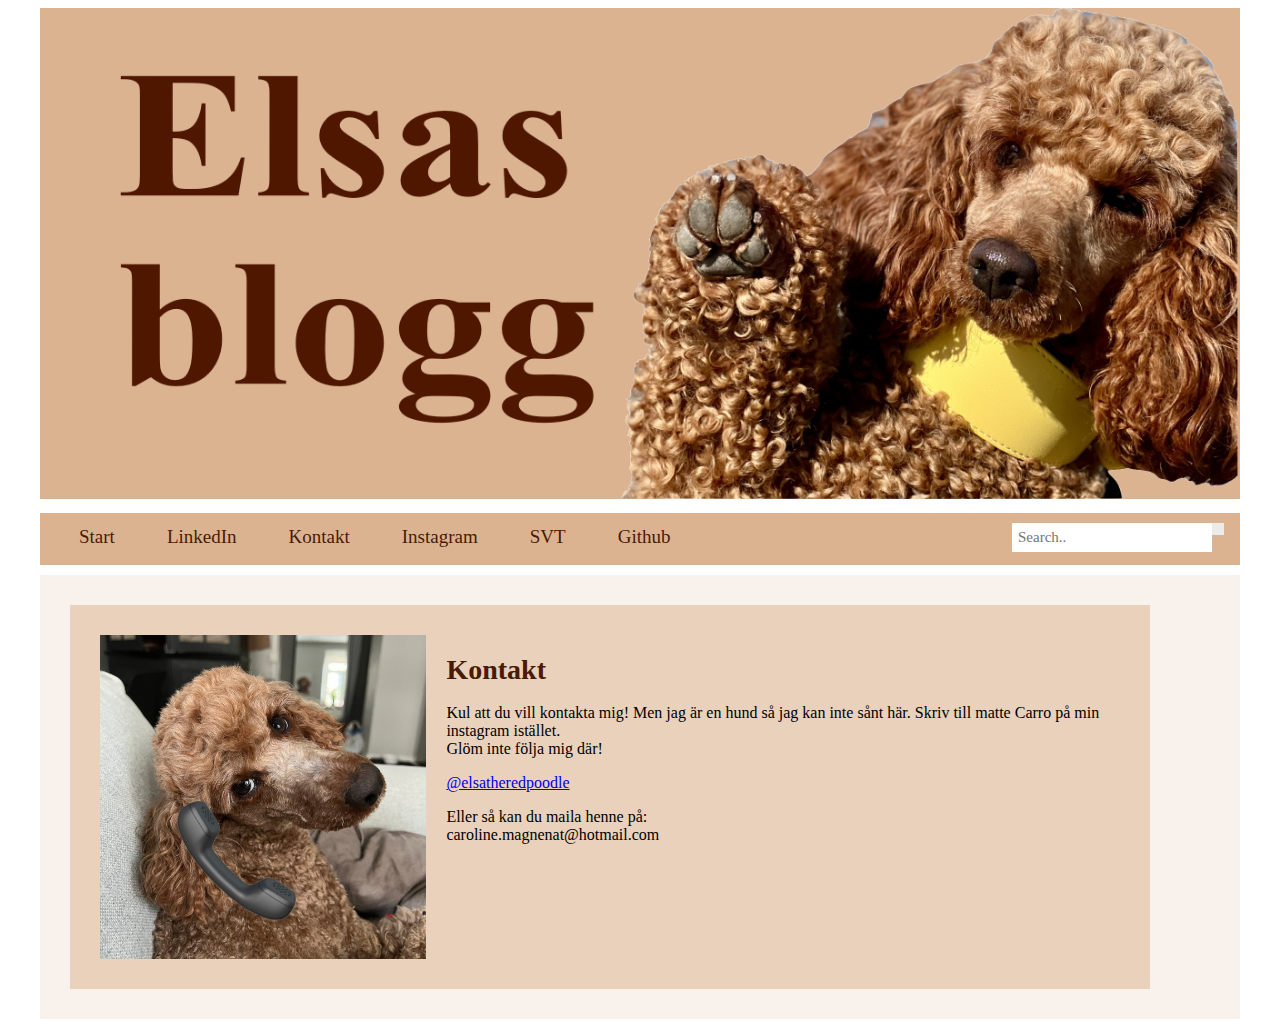
<file: contact.html>
<!DOCTYPE html>
<html lang="en">
<head>
    <link rel="icon" type="image/x-icon" href="favicon.ico">
    <title>Elsas Blogg</title>
    <link rel="stylesheet" href="style.css">
    <link rel="stylesheet" href="https://cdnjs.cloudflare.com/ajax/libs/font-awesome/6.4.2/css/all.min.css" integrity="sha512-z3gLpd7yknf1YoNbCzqRKc4qyor8gaKU1qmn+CShxbuBusANI9QpRohGBreCFkKxLhei6S9CQXFEbbKuqLg0DA==" crossorigin="anonymous" referrerpolicy="no-referrer" />
</head>
<body>
    <div class="wrapper">
        <div id="header">
            <img id="header-pic" src="slice1.jpg">
        </div>
        <nav class="top-nav">
            <a href="index.html" class="left">
                <i class="fa-solid fa-house fa-lg" style="color: #7c2a00;"></i>
                <div class="nav-text-mobile">Start</div>
            </a>
            <a href="https://www.linkedin.com" target="_blank">
                <i class="fa-brands fa-linkedin fa-lg " style="color: #7c2a00;"></i>
                <div class="nav-text-mobile">LinkedIn</div>
            </a>
            <a href="contact.html">
                <i class="fa-regular fa-address-book fa-lg " style="color: #7c2a00;"></i>
                <div class="nav-text-mobile">Kontakt</div>
            </a>
            <a href="https://www.instagram.com/elsatheredpoodle/" target="_blank">
                <i class="fa-brands fa-instagram fa-lg " style="color: #7c2a00;"></i>
                <div class="nav-text-mobile">Instagram</div>
            </a>
            <a href="https://www.svtplay.se/hunddagiset" target="_blank">
                <i class="fa-solid fa-play fa-lg " style="color: #7c2a00;"></i>
                <div class="nav-text-mobile">SVT</div>
            </a>
            <a href="https://github.com/CarolineMagnenat" target="_blank">
                <i class="fa-brands fa-github fa-lg " style="color: #7c2a00;"></i>
                <div class="nav-text-mobile">Github</div>
            </a>

            <div class="search-container">
                <form action="/action_page.php">
                  <input type="text" placeholder="Search.." name="search">
                  <button type="submit"><i class="fa fa-search"></i></button>
                </form>
            </div>
        </nav>

        <div class="content">
            <div class="post-one">
                <img src="telefon.jpeg" id="contact-pic">
                <div>
                    <h1 id="h1">Kontakt</h1>
                    <p>
                        Kul att du vill kontakta mig! Men jag är en hund så jag kan inte sånt här. Skriv till matte Carro på min instagram istället.
                        <br>Glöm inte följa mig där!
                    </p>
                    <a href="https://www.instagram.com/elsatheredpoodle/">@elsatheredpoodle</a>
                    <p>
                        Eller så kan du maila henne på: <br> caroline.magnenat@hotmail.com
                    </p>
                </div>
            </div>
        </div>
    </div>
</body>
</file>
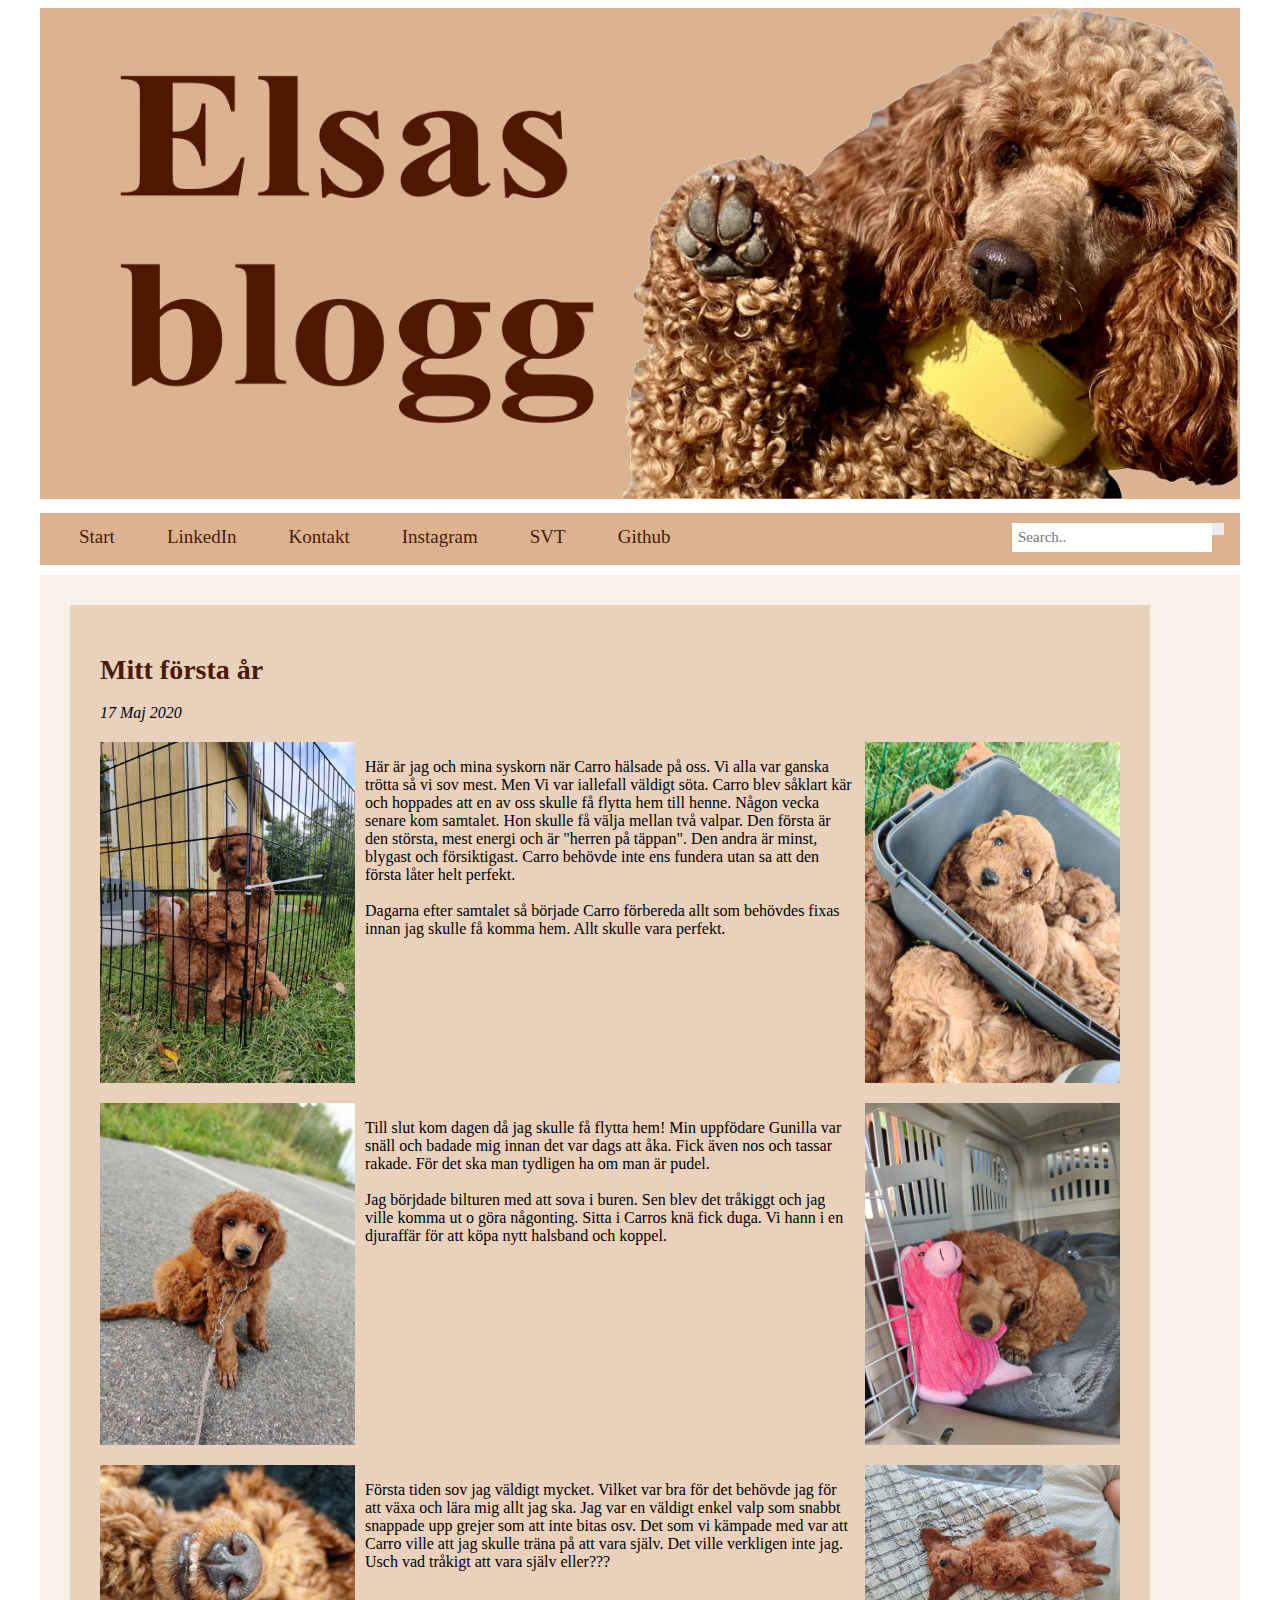
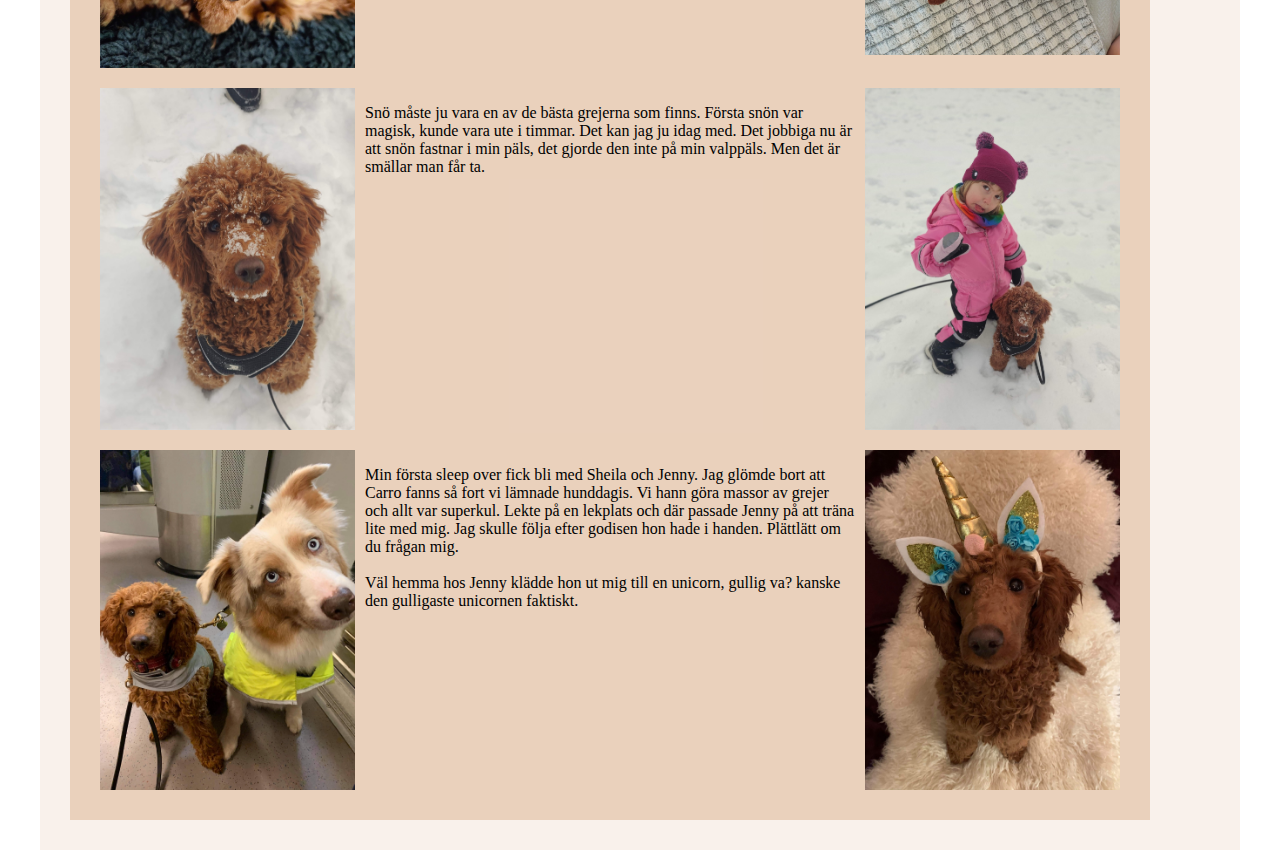
<file: elsa.html>
<!DOCTYPE html>
<html lang="en">
<head>
    <link rel="icon" type="image/x-icon" href="favicon.ico">
    <title>Elsas Blogg</title>
    <link rel="stylesheet" href="style.css">
    <link rel="stylesheet" href="https://cdnjs.cloudflare.com/ajax/libs/font-awesome/6.4.2/css/all.min.css" integrity="sha512-z3gLpd7yknf1YoNbCzqRKc4qyor8gaKU1qmn+CShxbuBusANI9QpRohGBreCFkKxLhei6S9CQXFEbbKuqLg0DA==" crossorigin="anonymous" referrerpolicy="no-referrer" />
</head>
<body>
    <div class="wrapper">
        <div id="header">
            <img id="header-pic" src="slice1.jpg">
        </div>
        <nav class="top-nav">
            <a href="index.html" class="left">
                <i class="fa-solid fa-house fa-lg" style="color: #7c2a00;"></i>
                <div class="nav-text-mobile">Start</div>
            </a>
            <a href="https://www.linkedin.com" target="_blank">
                <i class="fa-brands fa-linkedin fa-lg " style="color: #7c2a00;"></i>
                <div class="nav-text-mobile">LinkedIn</div>
            </a>
            <a href="contact.html">
                <i class="fa-regular fa-address-book fa-lg " style="color: #7c2a00;"></i>
                <div class="nav-text-mobile">Kontakt</div>
            </a>
            <a href="https://www.instagram.com/elsatheredpoodle/" target="_blank">
                <i class="fa-brands fa-instagram fa-lg " style="color: #7c2a00;"></i>
                <div class="nav-text-mobile">Instagram</div>
            </a>
            <a href="https://www.svtplay.se/hunddagiset" target="_blank">
                <i class="fa-solid fa-play fa-lg " style="color: #7c2a00;"></i>
                <div class="nav-text-mobile">SVT</div>
            </a>
            <a href="https://github.com/CarolineMagnenat" target="_blank">
                <i class="fa-brands fa-github fa-lg " style="color: #7c2a00;"></i>
                <div class="nav-text-mobile">Github</div>
            </a>

            <div class="search-container">
                <form action="/action_page.php">
                  <input type="text" placeholder="Search.." name="search">
                  <button type="submit"><i class="fa fa-search"></i></button>
                </form>
            </div>
        </nav>

        <div class="content">

            <div class="post-one">
                <div>
                    <h1 id="h1">Mitt första år</h1>
                    <em> 17 Maj 2020</em>
                    <div class="valpblogg">
                        <img src="valp.JPG">
                        
                        <p>
                            Här är jag och mina syskorn när Carro hälsade på oss. Vi alla var ganska trötta så vi sov mest. Men Vi var iallefall 
                            väldigt söta. Carro blev såklart kär och hoppades att en av oss skulle få flytta hem till henne. Någon vecka senare 
                            kom samtalet. Hon skulle få välja mellan två valpar. Den första är den största, mest energi och är "herren på täppan". 
                            Den andra är minst, blygast och försiktigast. Carro behövde inte ens fundera utan sa att den första låter helt perfekt.
                            <br><br> Dagarna efter samtalet så började Carro förbereda allt som behövdes fixas innan jag skulle få komma hem. Allt 
                            skulle vara perfekt. 
                        </p>
                        <img src="valpis.JPG">
                    </div>
                    <div class="valpblogg">
                        <img src="first.JPG">
                        <p>
                            Till slut kom dagen då jag skulle få flytta hem! Min uppfödare Gunilla var snäll och badade mig innan det var dags att 
                            åka. Fick även nos och tassar rakade. För det ska man tydligen ha om man är pudel. <br><br> Jag börjdade bilturen med 
                            att sova i buren. Sen blev det tråkiggt och jag ville komma ut o göra någonting. Sitta i Carros knä fick duga. Vi hann 
                            i en djuraffär för att köpa nytt halsband och koppel. 
                        </p>
                        <img src="first1.JPG">
                    </div>
                    <div class="valpblogg">
                        <img src="sov1.JPG">
                        <p>
                            Första tiden sov jag väldigt mycket. Vilket var bra för det behövde jag för att växa och lära mig allt jag ska. Jag var 
                            en väldigt enkel valp som snabbt snappade upp grejer som att inte bitas osv. Det som vi kämpade med var att Carro ville 
                            att jag skulle träna på att vara själv. Det ville verkligen inte jag. Usch vad tråkigt att vara själv eller??? 
                        </p>
                        <img src="sov.JPG">
                    </div>
                    <div class="valpblogg">
                        <img src="snow.JPG">
                        <p>
                            Snö måste ju vara en av de bästa grejerna som finns. Första snön var magisk, kunde vara ute i timmar. Det kan jag ju idag 
                            med. Det jobbiga nu är att snön fastnar i min päls, det gjorde den inte på min valppäls. Men det är smällar man får ta.
                        </p>
                        <img src="snow1.JPG">
                    </div>
                    <div class="valpblogg">
                        <img src="sleepover.JPG">
                        <p>
                            Min första sleep over fick bli med Sheila och Jenny. Jag glömde bort att Carro fanns så fort vi lämnade hunddagis. Vi hann 
                            göra massor av grejer och allt var superkul. Lekte på en lekplats och där passade Jenny på att träna lite med mig. Jag skulle 
                            följa efter godisen hon hade i handen. Plättlätt om du frågan mig. <br><br>Väl hemma hos Jenny klädde hon ut mig till en unicorn, 
                            gullig va? kanske den gulligaste unicornen faktiskt. 
                        </p>
                        <img src="unicorn.JPG">
                    </div>
            </div>
            </div>

            
        </div>
    </div>
</body>
</file>
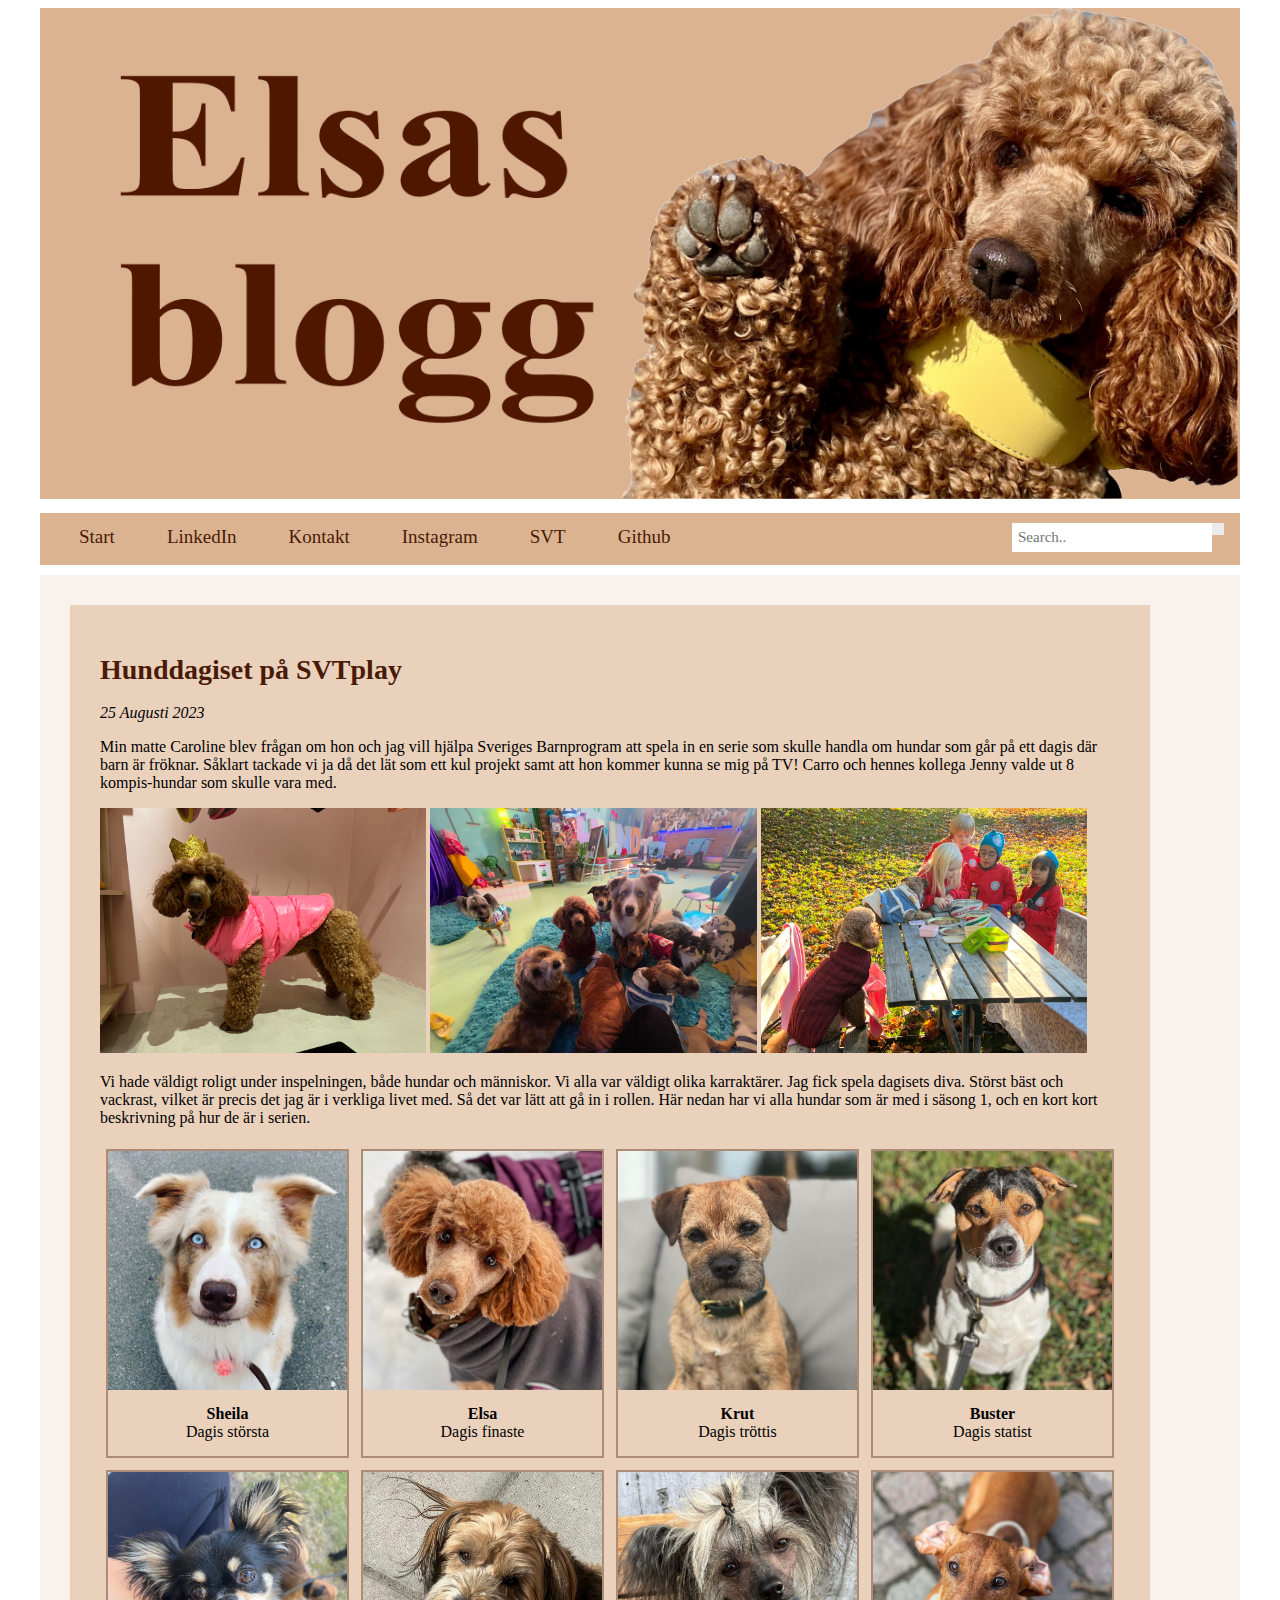
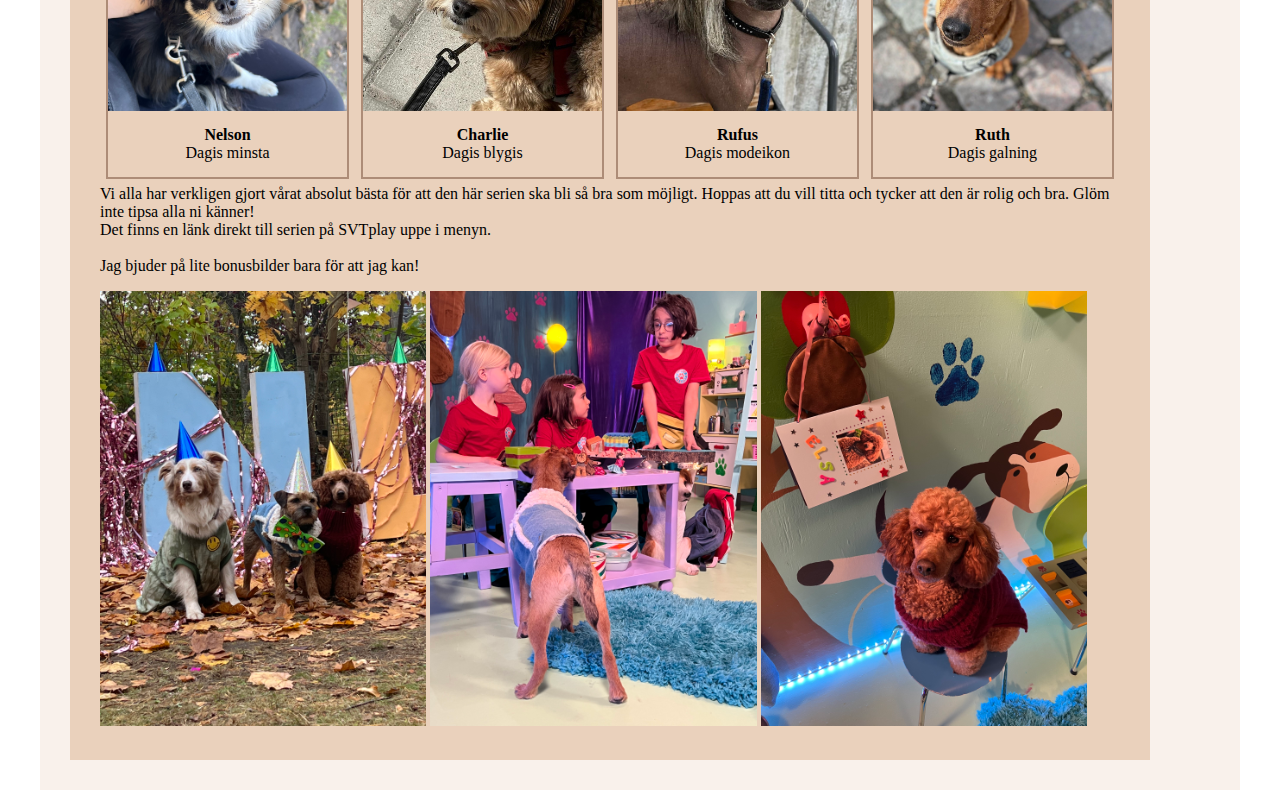
<file: hunddagiset.html>
<!DOCTYPE html>
<html lang="en">
<head>
    <link rel="icon" type="image/x-icon" href="favicon.ico">
    <title>Elsas Blogg</title>
    <link rel="stylesheet" href="style.css">
    <link rel="stylesheet" href="https://cdnjs.cloudflare.com/ajax/libs/font-awesome/6.4.2/css/all.min.css" integrity="sha512-z3gLpd7yknf1YoNbCzqRKc4qyor8gaKU1qmn+CShxbuBusANI9QpRohGBreCFkKxLhei6S9CQXFEbbKuqLg0DA==" crossorigin="anonymous" referrerpolicy="no-referrer" />
</head>
<body>
    <div class="wrapper">
        <div id="header">
            <img id="header-pic" src="slice1.jpg">
        </div>
        <nav class="top-nav">
            <a href="index.html" class="left">
                <i class="fa-solid fa-house fa-lg" style="color: #7c2a00;"></i>
                <div class="nav-text-mobile">Start</div>
            </a>
            <a href="https://www.linkedin.com" target="_blank">
                <i class="fa-brands fa-linkedin fa-lg " style="color: #7c2a00;"></i>
                <div class="nav-text-mobile">LinkedIn</div>
            </a>
            <a href="contact.html">
                <i class="fa-regular fa-address-book fa-lg " style="color: #7c2a00;"></i>
                <div class="nav-text-mobile">Kontakt</div>
            </a>
            <a href="https://www.instagram.com/elsatheredpoodle/" target="_blank">
                <i class="fa-brands fa-instagram fa-lg " style="color: #7c2a00;"></i>
                <div class="nav-text-mobile">Instagram</div>
            </a>
            <a href="https://www.svtplay.se/hunddagiset" target="_blank">
                <i class="fa-solid fa-play fa-lg " style="color: #7c2a00;"></i>
                <div class="nav-text-mobile">SVT</div>
            </a>
            <a href="https://github.com/CarolineMagnenat" target="_blank">
                <i class="fa-brands fa-github fa-lg " style="color: #7c2a00;"></i>
                <div class="nav-text-mobile">Github</div>
            </a>

            <div class="search-container">
                <form action="/action_page.php">
                  <input type="text" placeholder="Search.." name="search">
                  <button type="submit"><i class="fa fa-search"></i></button>
                </form>
            </div>
        </nav>

        <div class="content">

            <div class="post-one">
                
                <div>
                    <h1 id="h1">Hunddagiset på SVTplay</h1>
                    <em>25 Augusti 2023</em> 
                    <p>
                        Min matte Caroline blev frågan om hon och jag vill hjälpa Sveriges Barnprogram att spela in en serie 
                        som skulle handla om hundar som går på ett dagis där barn är fröknar. Såklart tackade vi ja då det 
                        lät som ett kul projekt samt att hon kommer kunna se mig på TV! Carro och hennes kollega Jenny valde 
                        ut 8 kompis-hundar som skulle vara med. 
                    </p>
                    <img src="prinsessa.jpeg">
                    <img src="vila.jpeg">
                    <img src="picknick.jpeg">
                    <p>
                        Vi hade väldigt roligt under inspelningen, både hundar och människor. Vi alla var väldigt olika karraktärer.
                        Jag fick spela dagisets diva. Störst bäst och vackrast, vilket är precis det jag är i verkliga livet med. 
                        Så det var lätt att gå in i rollen. Här nedan har vi alla hundar som är med i säsong 1, och en kort kort 
                        beskrivning på hur de är i serien. 
                    </p>

                    
                    <div class="responsive">
                        <div class="gallery container">
                            <img src="sheilap.jpeg" class="image">
                          </a>
                          <div class="desc">
                            <b>Sheila</b><br>Dagis största
                          </div>
                        </div>
                    </div>
                    <div class="responsive">
                        <div class="gallery">
                            <img src="elsap.jpeg">
                          </a>
                          <div class="desc">
                            <b>Elsa</b><br>Dagis finaste 
                          </div>
                        </div>
                    </div>
                    <div class="responsive">
                        <div class="gallery">
                            <img src="krutp.jpeg">
                          </a>
                          <div class="desc">
                            <b>Krut</b><br>Dagis tröttis
                          </div>
                        </div>
                    </div>
                    <div class="responsive">
                        <div class="gallery">
                            <img src="bursterp.jpeg">
                          </a>
                          <div class="desc">
                            <b>Buster</b><br>Dagis statist
                          </div>
                        </div>
                    </div>
                    <div class="responsive">
                        <div class="gallery">
                            <img src="nelsonp.jpeg">
                          </a>
                          <div class="desc">
                            <b>Nelson</b><br>Dagis minsta
                          </div>
                        </div>
                    </div>
                    <div class="responsive">
                        <div class="gallery">
                            <img src="charliep.jpeg">
                          </a>
                          <div class="desc">
                            <b>Charlie</b><br>Dagis blygis
                          </div>
                        </div>
                    </div>
                    <div class="responsive">
                        <div class="gallery">
                            <img src="rufusp.jpeg">
                          </a>
                          <div class="desc">
                            <b>Rufus</b><br>Dagis modeikon
                          </div>
                        </div>
                    </div>
                    <div class="responsive">
                        <div class="gallery">
                            <img src="ruthp.jpeg">
                          </a>
                          <div class="desc">
                            <b>Ruth</b><br>Dagis galning
                          </div>
                        </div>
                    </div>
                    
                    <p>
                        Vi alla har verkligen gjort vårat absolut bästa för att den här serien ska bli så bra som möjligt. 
                        Hoppas att du vill titta och tycker att den är rolig och bra. Glöm inte tipsa alla ni känner! <br>
                        Det finns en länk direkt till serien på SVTplay uppe i menyn. <br><br>Jag bjuder på lite bonusbilder bara 
                        för att jag kan! 
                    </p>

                    <img src="party2.jpeg">
                    <img src="krut.jpeg">
                    <img src="nametag.jpeg">
                  </div>  
                </div>
            </div>
        </div>
      </div> 
    </div>
  </div>
</body>
</file>
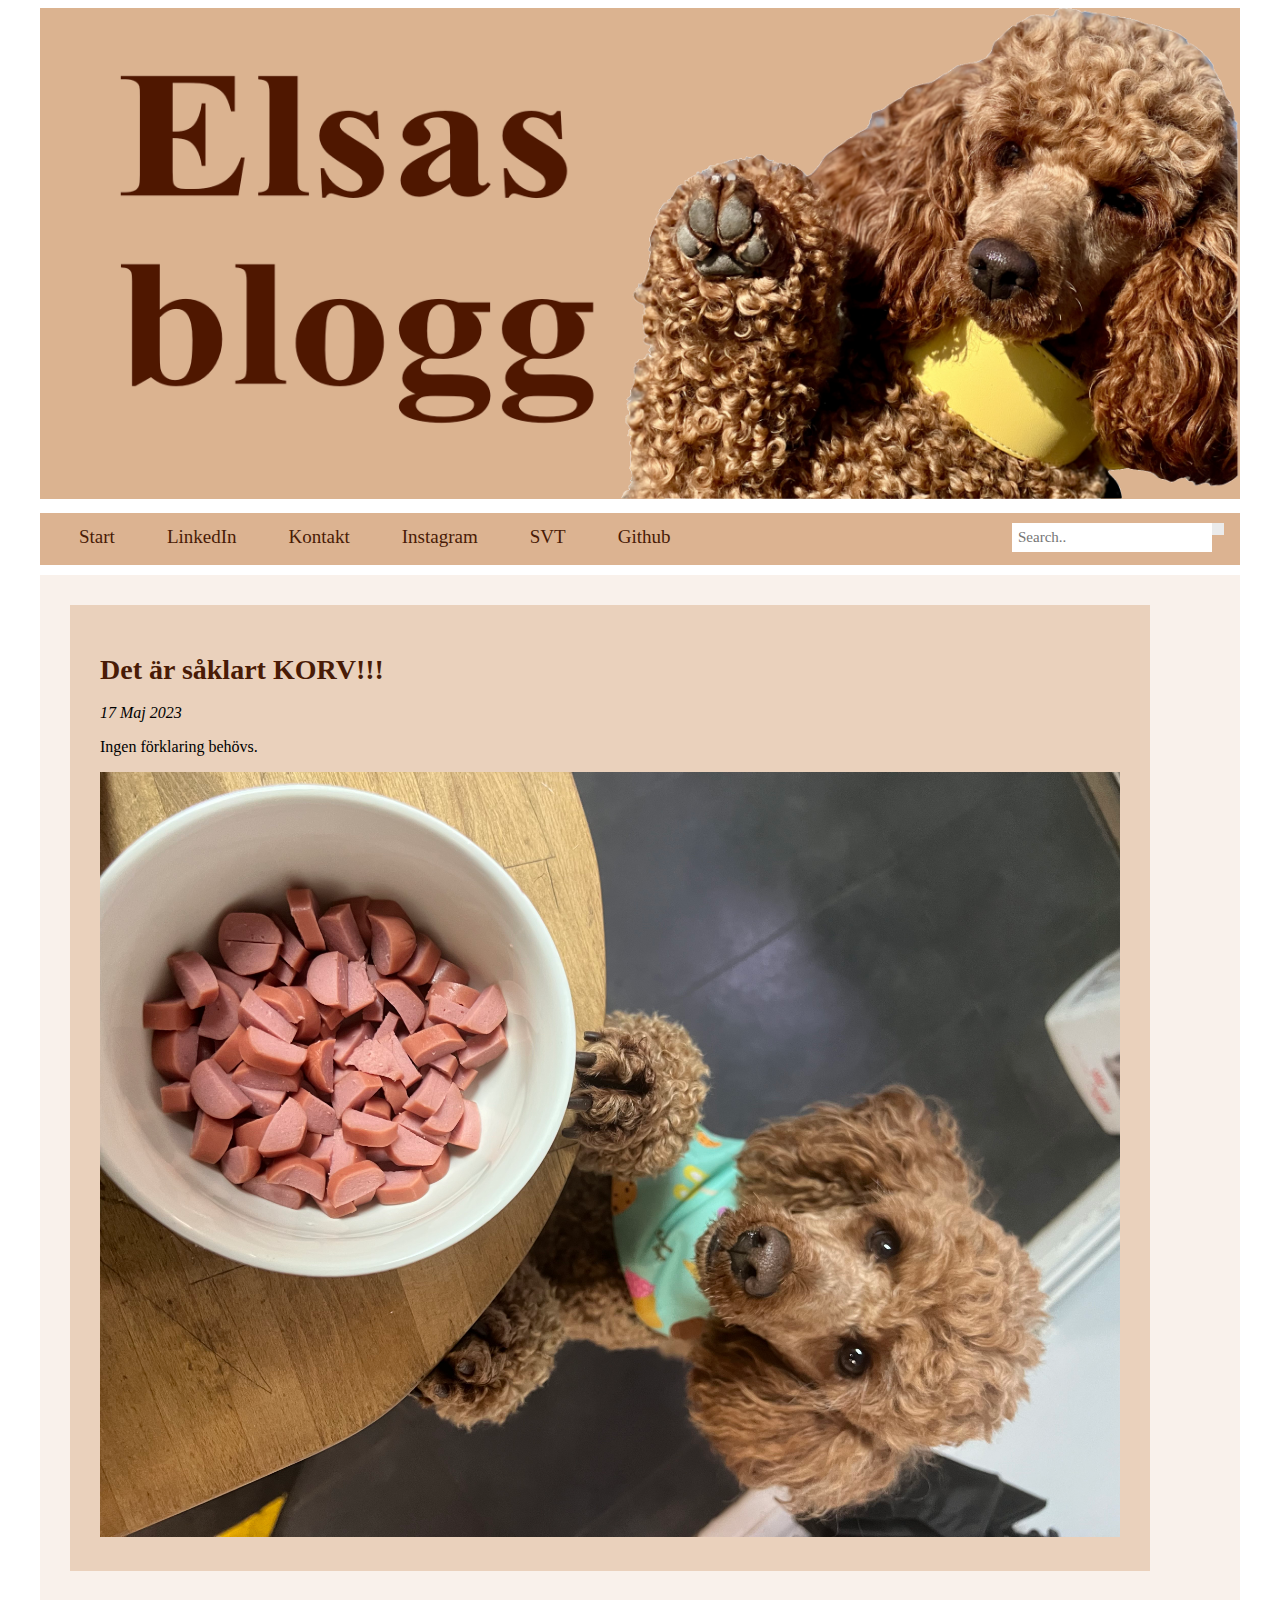
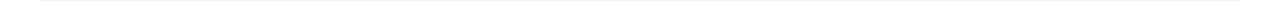
<file: korv.html>
<!DOCTYPE html>
<html lang="en">
<head>
    <link rel="icon" type="image/x-icon" href="favicon.ico">
    <title>Elsas Blogg</title>
    <link rel="stylesheet" href="style.css">
    <link rel="stylesheet" href="https://cdnjs.cloudflare.com/ajax/libs/font-awesome/6.4.2/css/all.min.css" integrity="sha512-z3gLpd7yknf1YoNbCzqRKc4qyor8gaKU1qmn+CShxbuBusANI9QpRohGBreCFkKxLhei6S9CQXFEbbKuqLg0DA==" crossorigin="anonymous" referrerpolicy="no-referrer" />
</head>
<body>
    <div class="wrapper">
        <div id="header">
            <img id="header-pic" src="slice1.jpg">
        </div>
        <nav class="top-nav">
            <a href="index.html" class="left">
                <i class="fa-solid fa-house fa-lg" style="color: #7c2a00;"></i>
                <div class="nav-text-mobile">Start</div>
            </a>
            <a href="https://www.linkedin.com" target="_blank">
                <i class="fa-brands fa-linkedin fa-lg " style="color: #7c2a00;"></i>
                <div class="nav-text-mobile">LinkedIn</div>
            </a>
            <a href="contact.html">
                <i class="fa-regular fa-address-book fa-lg " style="color: #7c2a00;"></i>
                <div class="nav-text-mobile">Kontakt</div>
            </a>
            <a href="https://www.instagram.com/elsatheredpoodle/" target="_blank">
                <i class="fa-brands fa-instagram fa-lg " style="color: #7c2a00;"></i>
                <div class="nav-text-mobile">Instagram</div>
            </a>
            <a href="https://www.svtplay.se/hunddagiset" target="_blank">
                <i class="fa-solid fa-play fa-lg " style="color: #7c2a00;"></i>
                <div class="nav-text-mobile">SVT</div>
            </a>
            <a href="https://github.com/CarolineMagnenat" target="_blank">
                <i class="fa-brands fa-github fa-lg " style="color: #7c2a00;"></i>
                <div class="nav-text-mobile">Github</div>
            </a>

            <div class="search-container">
                <form action="/action_page.php">
                  <input type="text" placeholder="Search.." name="search">
                  <button type="submit"><i class="fa fa-search"></i></button>
                </form>
            </div>
        </nav>

        <div class="content">

            <div class="post-one">
                <div>
                    <h1 id="h1">Det är såklart KORV!!!</h1>
                    <em> 17 Maj 2023</em>
                    <p>
                        Ingen förklaring behövs.
                    </p>
                    <img src="korv.jpeg" id="korv">
                </div>
            </div>
        </div>
    </div>
</body>
</file>
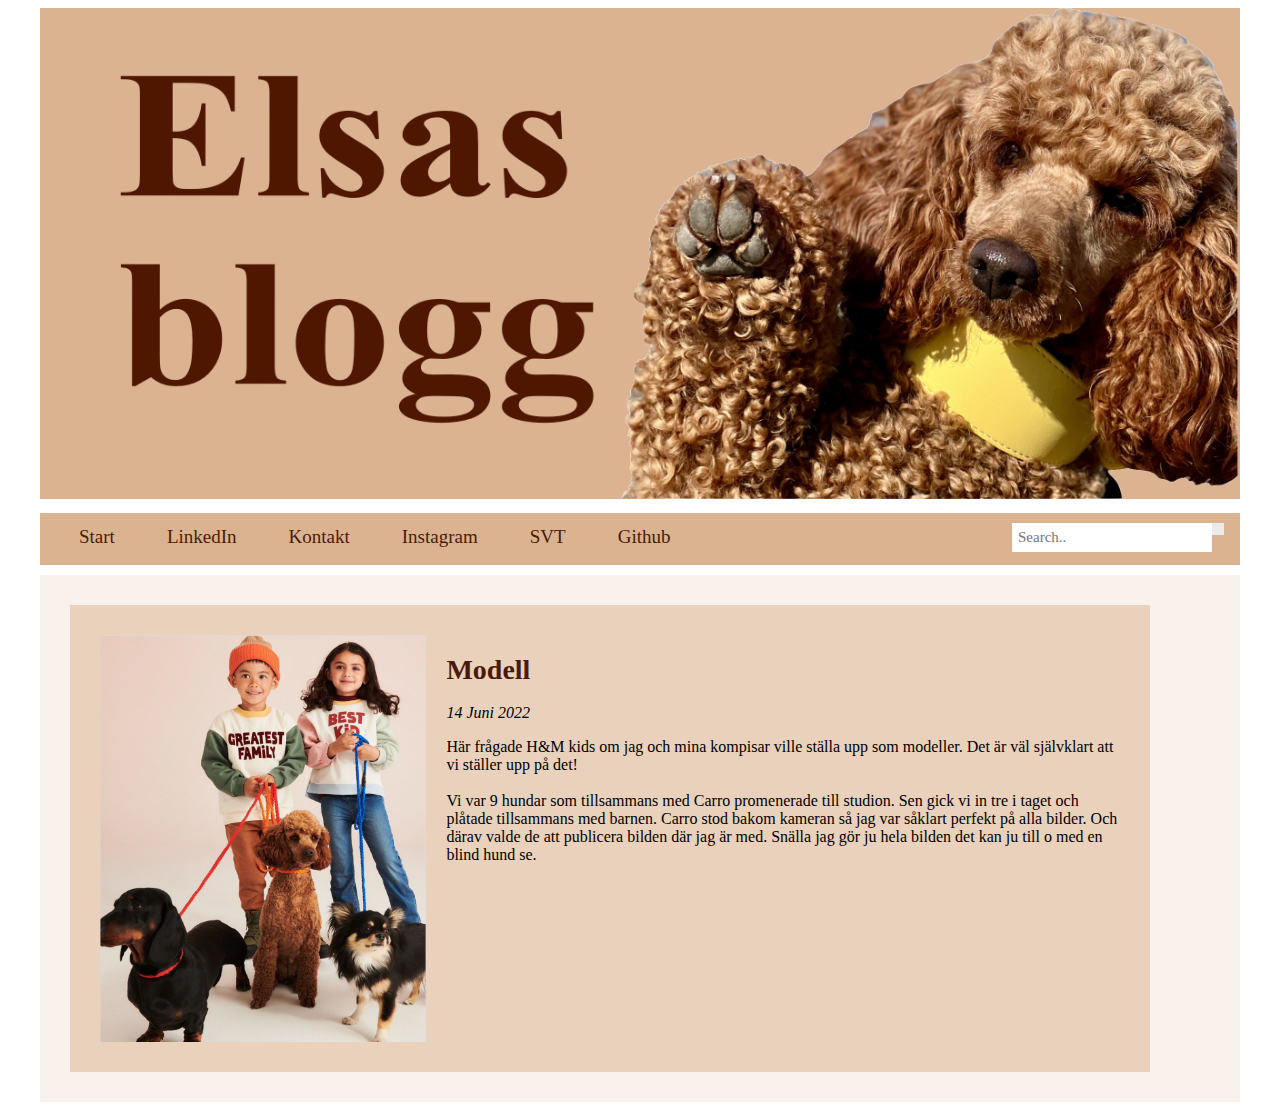
<file: modell.html>
<!DOCTYPE html>
<html lang="en">
<head>
    <link rel="icon" type="image/x-icon" href="favicon.ico">
    <title>Elsas Blogg</title>
    <link rel="stylesheet" href="style.css">
    <link rel="stylesheet" href="https://cdnjs.cloudflare.com/ajax/libs/font-awesome/6.4.2/css/all.min.css" integrity="sha512-z3gLpd7yknf1YoNbCzqRKc4qyor8gaKU1qmn+CShxbuBusANI9QpRohGBreCFkKxLhei6S9CQXFEbbKuqLg0DA==" crossorigin="anonymous" referrerpolicy="no-referrer" />
</head>
<body>
    <div class="wrapper">
        <div id="header">
            <img id="header-pic" src="slice1.jpg">
        </div>
        <nav class="top-nav">
            <a href="index.html" class="left">
                <i class="fa-solid fa-house fa-lg" style="color: #7c2a00;"></i>
                <div class="nav-text-mobile">Start</div>
            </a>
            <a href="https://www.linkedin.com" target="_blank">
                <i class="fa-brands fa-linkedin fa-lg " style="color: #7c2a00;"></i>
                <div class="nav-text-mobile">LinkedIn</div>
            </a>
            <a href="contact.html">
                <i class="fa-regular fa-address-book fa-lg " style="color: #7c2a00;"></i>
                <div class="nav-text-mobile">Kontakt</div>
            </a>
            <a href="https://www.instagram.com/elsatheredpoodle/" target="_blank">
                <i class="fa-brands fa-instagram fa-lg " style="color: #7c2a00;"></i>
                <div class="nav-text-mobile">Instagram</div>
            </a>
            <a href="https://www.svtplay.se/hunddagiset" target="_blank">
                <i class="fa-solid fa-play fa-lg " style="color: #7c2a00;"></i>
                <div class="nav-text-mobile">SVT</div>
            </a>
            <a href="https://github.com/CarolineMagnenat" target="_blank">
                <i class="fa-brands fa-github fa-lg " style="color: #7c2a00;"></i>
                <div class="nav-text-mobile">Github</div>
            </a>

            <div class="search-container">
                <form action="/action_page.php">
                  <input type="text" placeholder="Search.." name="search">
                  <button type="submit"><i class="fa fa-search"></i></button>
                </form>
            </div>
        </nav>

        <div class="content">
            <div class="post-one">
                <img src="modell.png" id="contact-pic">
                <div>
                    <h1 id="h1">Modell</h1>
                    <em> 14 Juni 2022</em>
                    <p>
                        Här frågade H&M kids om jag och mina kompisar ville ställa upp som modeller. Det är väl självklart att vi ställer upp på det!
                        <br><br> Vi var 9 hundar som tillsammans med Carro promenerade till studion. Sen gick vi in tre i taget och plåtade tillsammans med barnen. 
                        Carro stod bakom kameran så jag var såklart perfekt på alla bilder. Och därav valde de att publicera bilden där jag är med. Snälla jag gör 
                        ju hela bilden det kan ju till o med en blind hund se. 
                    </p>
                </div>
            </div>
        </div>
    </div>
</body>
</file>
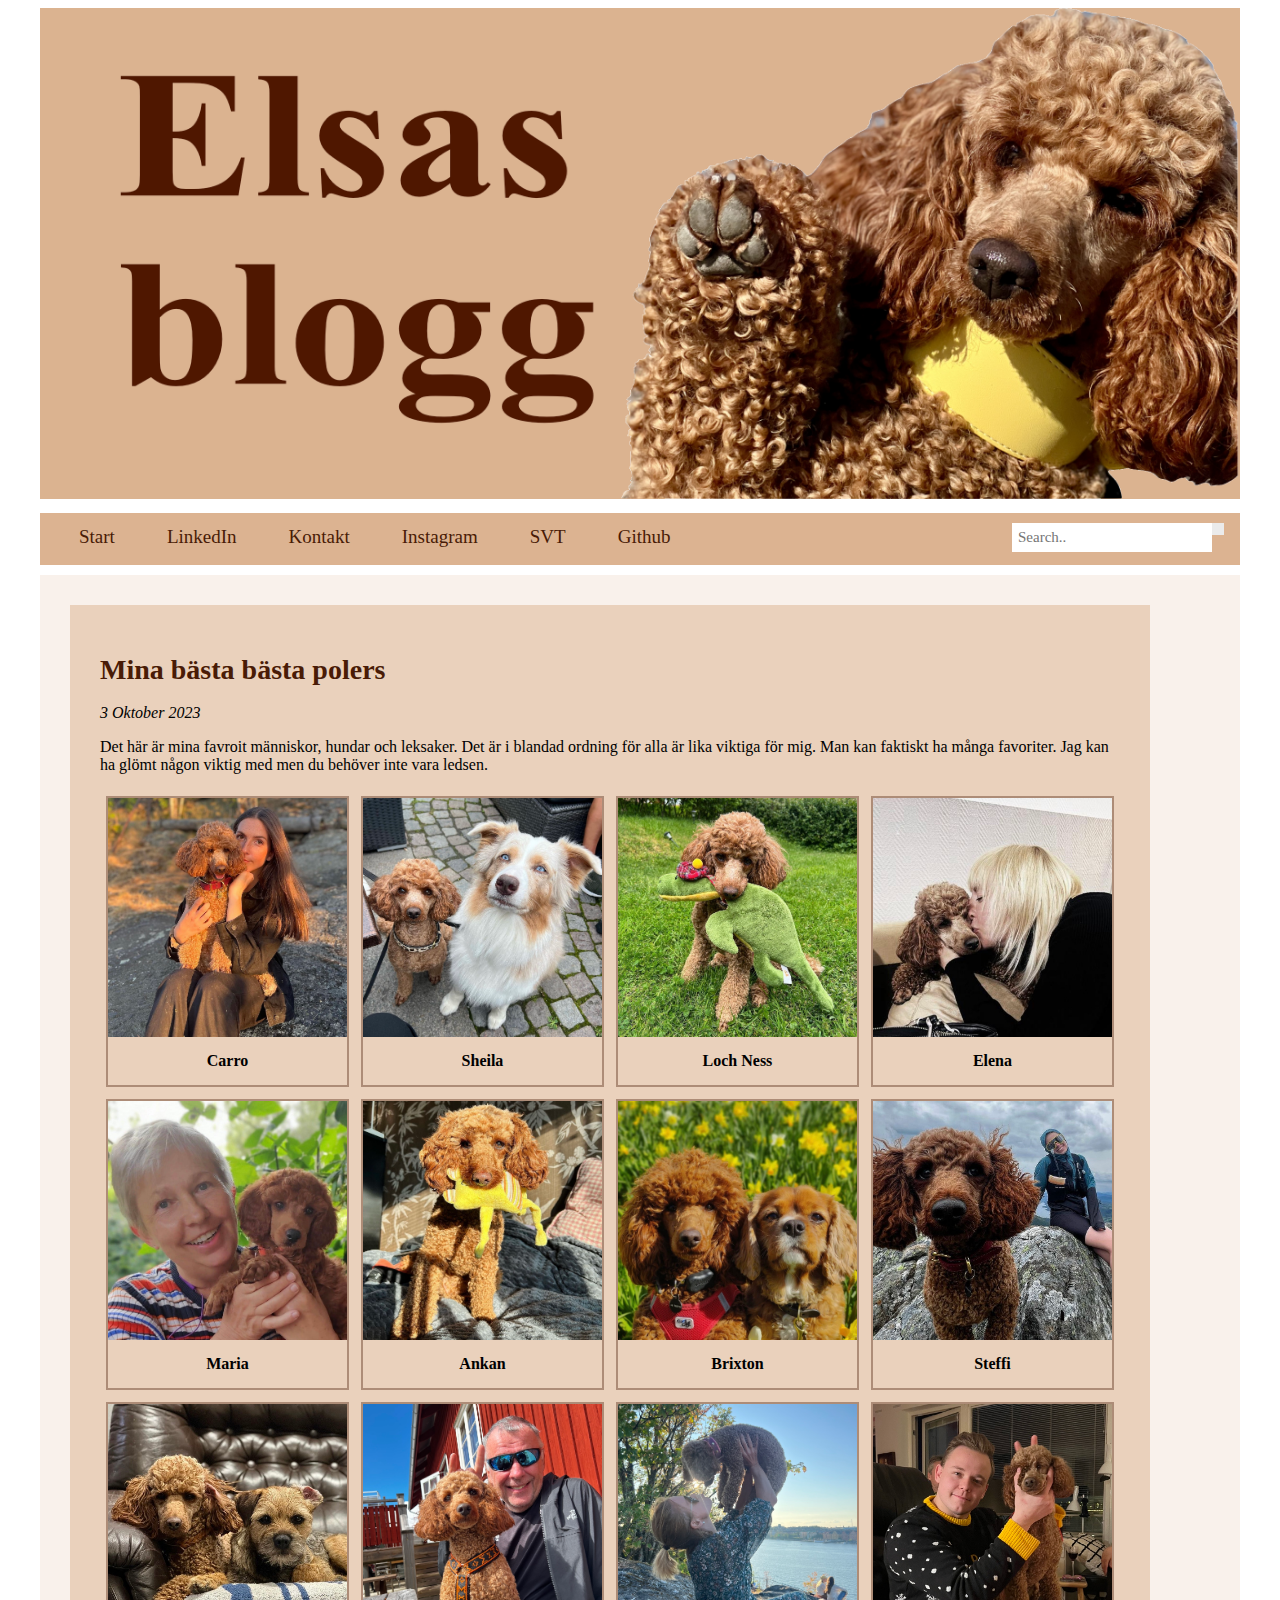
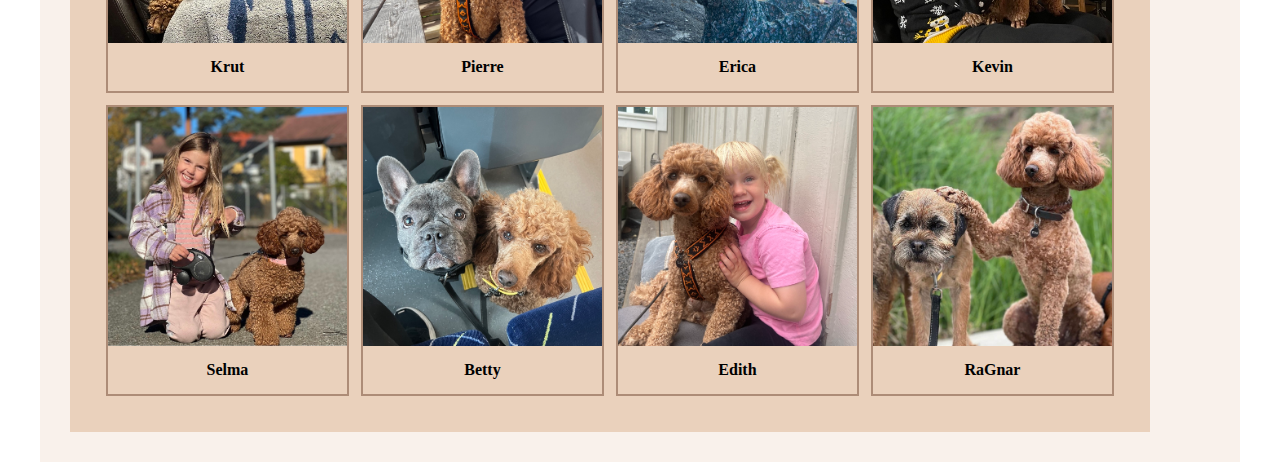
<file: polers.html>
<!DOCTYPE html>
<html lang="en">
<head>
    <link rel="icon" type="image/x-icon" href="favicon.ico">
    <title>Elsas Blogg</title>
    <link rel="stylesheet" href="style.css">
    <link rel="stylesheet" href="https://cdnjs.cloudflare.com/ajax/libs/font-awesome/6.4.2/css/all.min.css" integrity="sha512-z3gLpd7yknf1YoNbCzqRKc4qyor8gaKU1qmn+CShxbuBusANI9QpRohGBreCFkKxLhei6S9CQXFEbbKuqLg0DA==" crossorigin="anonymous" referrerpolicy="no-referrer" />
</head>
<body>
    <div class="wrapper">
        <div id="header">
            <img id="header-pic" src="slice1.jpg">
        </div>
        <nav class="top-nav">
            <a href="index.html" class="left">
                <i class="fa-solid fa-house fa-lg" style="color: #7c2a00;"></i>
                <div class="nav-text-mobile">Start</div>
            </a>
            <a href="https://www.linkedin.com" target="_blank">
                <i class="fa-brands fa-linkedin fa-lg " style="color: #7c2a00;"></i>
                <div class="nav-text-mobile">LinkedIn</div>
            </a>
            <a href="contact.html">
                <i class="fa-regular fa-address-book fa-lg " style="color: #7c2a00;"></i>
                <div class="nav-text-mobile">Kontakt</div>
            </a>
            <a href="https://www.instagram.com/elsatheredpoodle/" target="_blank">
                <i class="fa-brands fa-instagram fa-lg " style="color: #7c2a00;"></i>
                <div class="nav-text-mobile">Instagram</div>
            </a>
            <a href="https://www.svtplay.se/hunddagiset" target="_blank">
                <i class="fa-solid fa-play fa-lg " style="color: #7c2a00;"></i>
                <div class="nav-text-mobile">SVT</div>
            </a>
            <a href="https://github.com/CarolineMagnenat" target="_blank">
                <i class="fa-brands fa-github fa-lg " style="color: #7c2a00;"></i>
                <div class="nav-text-mobile">Github</div>
            </a>

            <div class="search-container">
                <form action="/action_page.php">
                  <input type="text" placeholder="Search.." name="search">
                  <button type="submit"><i class="fa fa-search"></i></button>
                </form>
            </div>
        </nav>

        <div class="content">

            <div class="post-one">
                
                <div>
                    <h1 id="h1">Mina bästa bästa polers</h1>
                    <em>3 Oktober 2023</em> 
                    <p>Det här är mina favroit människor, hundar och leksaker. Det är i blandad ordning för alla är lika viktiga för mig. Man kan faktiskt ha många favoriter. Jag kan ha glömt någon viktig med men du behöver inte vara ledsen. </p>
                    
                    <div class="responsive">
                      <div class="gallery container">
                          <img src="carro.jpeg" class="image">
                        </a>
                        <div class="desc">
                          <b>Carro</b>
                        </div>
                      </div>
                    </div>
                    
                    <div class="responsive">
                      <div class="gallery container">
                          <img src="sheila.jpeg" class="image">
                        </a>
                        <div class="desc">
                          <b>Sheila</b>
                        </div>
                      </div>
                    </div>

                    <div class="responsive">
                      <div class="gallery container">
                          <img src="locknes.jpeg" class="image">
                        </a>
                        <div class="desc">
                          <b>Loch Ness</b>
                        </div>
                      </div>
                    </div>
                    
                    <div class="responsive">
                      <div class="gallery container">
                          <img src="elena.jpeg" class="image">
                        </a>
                        <div class="desc">
                          <b>Elena</b>
                        </div>
                      </div>
                    </div>

                    <div class="responsive">
                      <div class="gallery container">
                          <img src="mamma.jpeg" class="image">
                        </a>
                        <div class="desc">
                          <b>Maria</b>
                        </div>
                      </div>
                    </div>

                    <div class="responsive">
                      <div class="gallery container">
                          <img src="anka.jpeg" class="image">
                        </a>
                        <div class="desc">
                          <b>Ankan</b>
                        </div>
                      </div>
                    </div>

                    <div class="responsive">
                      <div class="gallery container">
                          <img src="brixton.jpeg" class="image">
                        </a>
                        <div class="desc">
                          <b>Brixton</b>
                        </div>
                      </div>
                    </div>

                    <div class="responsive">
                      <div class="gallery container">
                          <img src="steffi.jpeg" class="image">
                        </a>
                        <div class="desc">
                          <b>Steffi</b>
                        </div>
                      </div>
                    </div>

                    <div class="responsive">
                      <div class="gallery container">
                          <img src="krutan.jpeg" class="image">
                        </a>
                        <div class="desc">
                          <b>Krut</b>
                        </div>
                      </div>
                    </div>

                    <div class="responsive">
                      <div class="gallery container">
                          <img src="pappa.jpeg" class="image">
                        </a>
                        <div class="desc">
                          <b>Pierre</b>
                        </div>
                      </div>
                    </div>

                    <div class="responsive">
                      <div class="gallery container">
                          <img src="erica.jpeg" class="image">
                        </a>
                        <div class="desc">
                          <b>Erica</b>
                        </div>
                      </div>
                    </div>

                    <div class="responsive">
                      <div class="gallery container">
                          <img src="kevin.jpeg" class="image">
                        </a>
                        <div class="desc">
                          <b>Kevin</b>
                        </div>
                      </div>
                    </div>

                    <div class="responsive">
                      <div class="gallery container">
                          <img src="selma.jpeg" class="image">
                        </a>
                        <div class="desc">
                          <b>Selma</b>
                        </div>
                      </div>
                    </div>

                    <div class="responsive">
                      <div class="gallery container">
                          <img src="betty.jpeg" class="image">
                        </a>
                        <div class="desc">
                          <b>Betty</b>
                        </div>
                      </div>
                    </div>

                    <div class="responsive">
                      <div class="gallery container">
                          <img src="edit.jpeg" class="image">
                        </a>
                        <div class="desc">
                          <b>Edith</b>
                        </div>
                      </div>
                    </div>

                    <div class="responsive">
                      <div class="gallery container">
                          <img src="ragnar.jpeg" class="image">
                        </a>
                        <div class="desc">
                          <b>RaGnar</b>
                        </div>
                      </div>
                    </div>

                  </div>  
                </div>
            </div>
        </div>
      </div> 
    </div>
  </div>
</body>
</file>
<file: style.css>
* {
    font-family: Georgia, 'Times New Roman', Times, serif;
}
body {
    display: flex;
    justify-content: center;
}

.wrapper {
    width: 1200px;
    display: flex;
    flex-direction: column;
    
}

/* ------- header ------- */
#header-pic {
    width: 100%;
    margin-bottom: 10px;
}
.top-nav .search-container button {           /* ----- search ----- */
    float: right;
    padding: 6px 6px;
    margin-top: 10px;
    margin-right: 16px;
    background: #ebebeb;
    font-size: 15px;
    border: none;
    cursor: pointer;
  }
  .top-nav .search-container button:hover {
    background: #cacaca;
  }
  .top-nav .search-container {
    float: right;
  }
  .top-nav input[type=text] {
    padding: 6px;
    margin-top: 10px;
    font-size: 15px;
    border: none;
    width: 200px;
  }


.top-nav {
    background-color: #dcb391;
    overflow: hidden;
    position: sticky;
    top: 0;
}
.top-nav a {
    float: left;
    color: rgb(73, 27, 6);
    padding: 13px;
    font-size: 19px;
    text-decoration: none;
    display: flex;
}
.fa-lg {
    padding: 13px;
}
.top-nav a:hover {
    color: white ;
    font-weight: 1000;
    background-color: #bf9a79;
    
}

/* ------- blogg ------- */
.content {
    margin-top: 10px;
    display: grid;
    grid-template-columns: auto auto auto;
    gap: 30px;
    background: #dcb3912f;
    padding: 30px;
    
}

.post a {
    display: inline-block;
    text-decoration: none;
    color: rgb(73, 27, 6);
}
.post a:hover {
    background-color: #dcb391ac;
}
.post img {
    width: 100%;
    margin-right: 15px;
}
#h1 {
    font-size: 28px;
    color: rgb(73, 27, 6);
}

.post {
    display: grid;
    box-sizing: border-box;
    flex-direction: column;
    height: 500px;
    width: 350px;
    background: #dcb39183;
    padding: 15px;
    line-height: 140%;
    text-align: left;
    text-decoration: none;
}


/* ------- Ipad ------- */
@media screen and (max-width: 1200px) {
    .wrapper {
        width: 900px;
    }
    .top-nav a {
        font-size: 17px;
        padding-top: 17px;
    }
    .fa-lg {
        margin-right: 3px;
        padding: 10px;
    }  
    .post {
        width: 410px;
        flex-direction: column;
    }
    
    .content {
        grid-template-columns: auto auto;
        gap: 20px;
    }
    .top-nav input[type=text] {
        width: 95px;
      }
}
/* ------- Mobil ------- */
@media screen and (max-width: 900px){
   
    .wrapper {
        width: fit-content;
    }
    .content {
        display: flex;
        flex-direction: column;
    }
   .post {
    width: auto;
    height: fit-content;
   }
   .post img {
    height: 200px;
    width: 300px;
   }
   .post a {
    display: flex;
   }
   .top-nav a {
    font-size: 20px;
    padding-right: 10px;
    padding-left: 10px;
   }
   #search {
    margin-bottom: 10px;
   }
   .nav-text-mobile {
    display: none;
   }
   
}

/* ------- Hunddagiset ------- */

.post-one {
    display: flex;
    background: #dcb39183;
    padding: 30px;
}
.post-one img {
    width: 32%;
}


div.gallery {
    border: 2px solid rgba(73, 27, 6, 0.375);
    
  }
  
  
  div.gallery:hover {
    border: 2px solid rgb(73, 27, 6);
  }
  
  div.gallery img {
    width: 100%;
    height: auto;
    display: block;
  }
  
  div.desc {
    padding: 15px;
    text-align: center;
  }
  
  * {
    box-sizing: border-box;
  }
  
  .responsive {
    padding: 6px 6px 6px 6px;
    float: left;
    width: 24.99999%;
  }
  

  /* ------- kontakt ------- */
  #contact-pic {
    margin-right: 20px;
  }

  

  #korv {
    width: 100%;
  }

  .valpblogg {
    display: flex;
    flex-direction: row;
    margin-top: 20px;
  }

  .valpblogg img {
    width: 25%;
    height: 25%;
  }

  .valpblogg p {
    padding-left: 10px;
    padding-right: 10px;

  }
</file>
